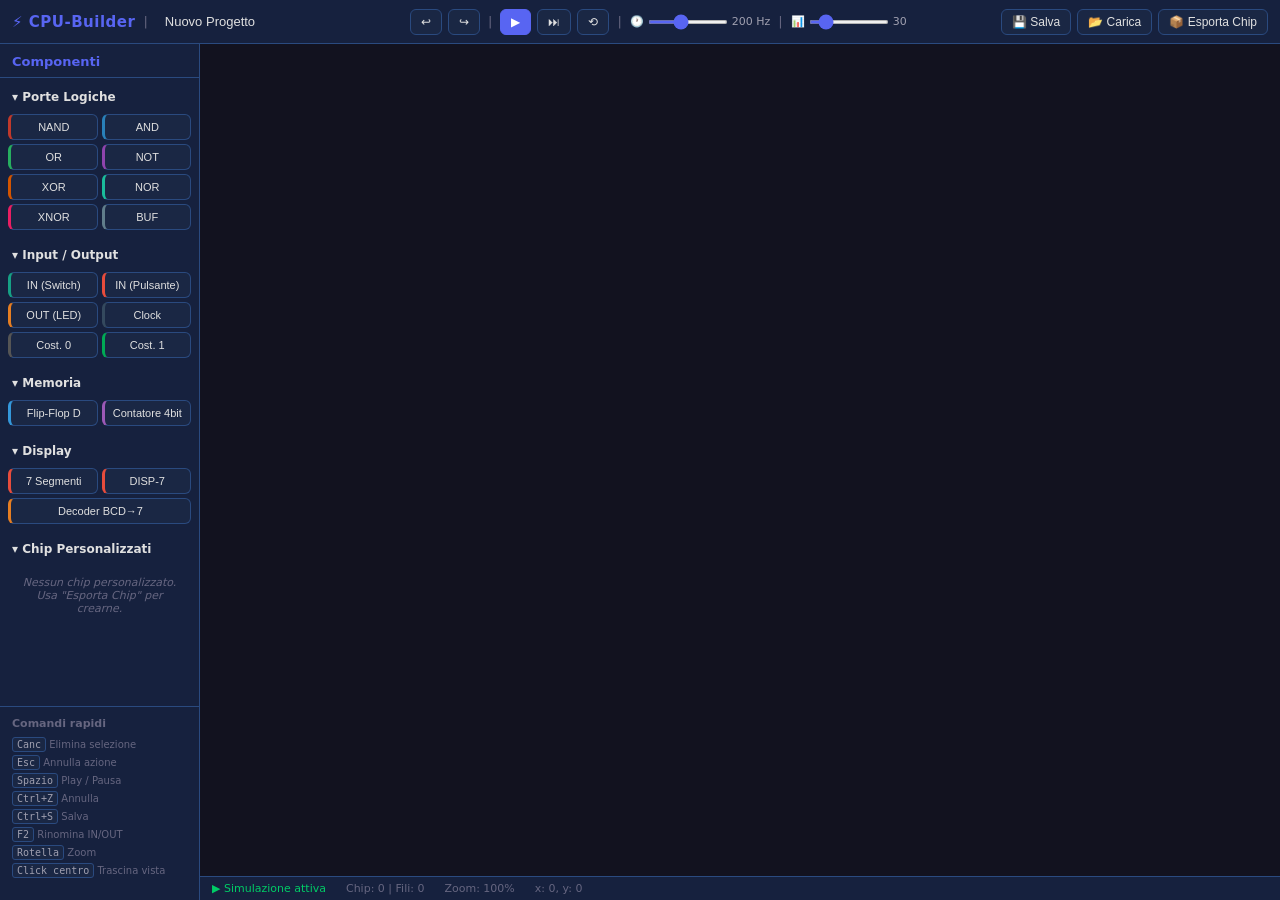
<file: index.html>
<!DOCTYPE html>
<html lang="it">
<head>
    <meta charset="UTF-8">
    <meta name="viewport" content="width=device-width, initial-scale=1.0">
    <title>CPU-Builder — Simulatore di Logica Digitale</title>
    <link rel="stylesheet" href="static/css/style.css">
</head>
<body>
    <!-- ============ BARRA SUPERIORE ============ -->
    <header id="barra-superiore">
        <div class="barra-sinistra">
            <span class="logo">⚡ CPU-Builder</span>
            <span class="separatore">|</span>
            <input type="text" id="nome-progetto" value="Nuovo Progetto" spellcheck="false">
        </div>
        <div class="barra-centro">
            <button id="btn-annulla" class="btn-toolbar" title="Annulla (Ctrl+Z)">↩</button>
            <button id="btn-ripristina" class="btn-toolbar" title="Ripristina (Ctrl+Y)">↪</button>
            <span class="separatore">|</span>
            <button id="btn-play" class="btn-toolbar btn-attivo" title="Avvia/Pausa simulazione (Spazio)">▶</button>
            <button id="btn-passo" class="btn-toolbar" title="Passo singolo">⏭</button>
            <button id="btn-reset" class="btn-toolbar" title="Reset simulazione">⟲</button>
            <span class="separatore">|</span>
            <label class="speed-label" title="Velocità simulazione">
                🕐
                <input type="range" id="velocita-sim" min="1" max="500" value="200">
                <span id="velocita-valore">200 Hz</span>
            </label>
            <span class="separatore">|</span>
            <label class="speed-label" title="Periodo clock (passi)">
                📊
                <input type="range" id="clock-periodo" min="2" max="200" value="30">
                <span id="clock-valore">30</span>
            </label>
        </div>
        <div class="barra-destra">
            <button id="btn-salva" class="btn-toolbar" title="Salva progetto (Ctrl+S)">💾 Salva</button>
            <button id="btn-carica" class="btn-toolbar" title="Carica progetto">📂 Carica</button>
            <button id="btn-esporta-chip" class="btn-toolbar" title="Esporta come chip personalizzato">📦 Esporta Chip</button>
        </div>
    </header>

    <!-- ============ BANNER MODIFICA CHIP ============ -->
    <div id="banner-modifica-chip" class="banner-modifica nascosta">
        <span>✏️ <strong>Modalità modifica chip:</strong> <span id="nome-chip-editing"></span></span>
        <div style="display:flex;gap:8px">
            <button id="btn-salva-chip-edit" class="btn-toolbar btn-primario">💾 Salva Chip</button>
            <button id="btn-annulla-chip-edit" class="btn-toolbar">✕ Annulla</button>
        </div>
    </div>

    <!-- ============ CONTENUTO PRINCIPALE ============ -->
    <div id="contenuto">
        <!-- SIDEBAR SINISTRA: Libreria componenti -->
        <aside id="sidebar">
            <h3>Componenti</h3>

            <div class="categoria">
                <h4 class="cat-titolo" data-cat="porte">▸ Porte Logiche</h4>
                <div class="cat-contenuto" id="cat-porte">
                    <button class="btn-chip" data-tipo="NAND" style="--chip-col: #c0392b">NAND</button>
                    <button class="btn-chip" data-tipo="AND" style="--chip-col: #2980b9">AND</button>
                    <button class="btn-chip" data-tipo="OR" style="--chip-col: #27ae60">OR</button>
                    <button class="btn-chip" data-tipo="NOT" style="--chip-col: #8e44ad">NOT</button>
                    <button class="btn-chip" data-tipo="XOR" style="--chip-col: #d35400">XOR</button>
                    <button class="btn-chip" data-tipo="NOR" style="--chip-col: #1abc9c">NOR</button>
                    <button class="btn-chip" data-tipo="XNOR" style="--chip-col: #e91e63">XNOR</button>
                    <button class="btn-chip" data-tipo="BUFFER" style="--chip-col: #607d8b">BUF</button>
                </div>
            </div>

            <div class="categoria">
                <h4 class="cat-titolo" data-cat="io">▸ Input / Output</h4>
                <div class="cat-contenuto" id="cat-io">
                    <button class="btn-chip" data-tipo="INGRESSO" style="--chip-col: #16a085">IN (Switch)</button>
                    <button class="btn-chip" data-tipo="PULSANTE" style="--chip-col: #e74c3c">IN (Pulsante)</button>
                    <button class="btn-chip" data-tipo="USCITA" style="--chip-col: #e67e22">OUT (LED)</button>
                    <button class="btn-chip" data-tipo="CLOCK" style="--chip-col: #34495e">Clock</button>
                    <button class="btn-chip" data-tipo="COSTANTE_0" style="--chip-col: #555">Cost. 0</button>
                    <button class="btn-chip" data-tipo="COSTANTE_1" style="--chip-col: #00aa55">Cost. 1</button>
                </div>
            </div>

            <div class="categoria">
                <h4 class="cat-titolo" data-cat="memoria">▸ Memoria</h4>
                <div class="cat-contenuto" id="cat-memoria">
                    <button class="btn-chip" data-tipo="FLIPFLOP_D" style="--chip-col: #3498db">Flip-Flop D</button>
                    <button class="btn-chip" data-tipo="CONTATORE_4BIT" style="--chip-col: #9b59b6">Contatore 4bit</button>
                </div>
            </div>

            <div class="categoria">
                <h4 class="cat-titolo" data-cat="display">▸ Display</h4>
                <div class="cat-contenuto" id="cat-display">
                    <button class="btn-chip" data-tipo="DISPLAY7" style="--chip-col: #e74c3c">7 Segmenti</button>
                    <button class="btn-chip" data-tipo="DISPLAY7_NEG" style="--chip-col: #e74c3c">DISP-7</button>
                    <button class="btn-chip" data-tipo="DECODER_BCD7" style="--chip-col: #e67e22">Decoder BCD→7</button>
                </div>
            </div>

            <div class="categoria">
                <h4 class="cat-titolo" data-cat="custom">▸ Chip Personalizzati</h4>
                <div class="cat-contenuto" id="cat-custom">
                    <p class="placeholder-text">Nessun chip personalizzato.<br>Usa "Esporta Chip" per crearne.</p>
                </div>
            </div>

            <div class="sidebar-info">
                <h4>Comandi rapidi</h4>
                <ul>
                    <li><kbd>Canc</kbd> Elimina selezione</li>
                    <li><kbd>Esc</kbd> Annulla azione</li>
                    <li><kbd>Spazio</kbd> Play / Pausa</li>
                    <li><kbd>Ctrl+Z</kbd> Annulla</li>
                    <li><kbd>Ctrl+S</kbd> Salva</li>
                    <li><kbd>F2</kbd> Rinomina IN/OUT</li>
                    <li><kbd>Rotella</kbd> Zoom</li>
                    <li><kbd>Click centro</kbd> Trascina vista</li>
                </ul>
            </div>
        </aside>

        <!-- AREA CANVAS -->
        <main id="area-canvas">
            <canvas id="canvas"></canvas>
            <!-- Barra di stato -->
            <div id="barra-stato">
                <span id="stato-sim">▶ Simulazione attiva</span>
                <span id="stato-info">Chip: 0 | Fili: 0</span>
                <span id="stato-zoom">Zoom: 100%</span>
                <span id="stato-cursore">x: 0, y: 0</span>
            </div>
        </main>
    </div>

    <!-- ============ MODALE CARICA PROGETTO ============ -->
    <div id="modale-carica" class="modale nascosta">
        <div class="modale-contenuto">
            <h3>📂 Carica Progetto</h3>
            <div id="lista-progetti">
                <p class="placeholder-text">Nessun progetto salvato.</p>
            </div>
            <div class="modale-azioni">
                <button id="btn-chiudi-modale" class="btn-toolbar">Chiudi</button>
            </div>
        </div>
    </div>

    <!-- ============ MODALE ESPORTA CHIP ============ -->
    <div id="modale-esporta" class="modale nascosta">
        <div class="modale-contenuto">
            <h3>📦 Esporta come Chip Personalizzato</h3>
            <label>Nome del chip:
                <input type="text" id="nome-chip-esporta" placeholder="MioChip" spellcheck="false">
            </label>
            <label>Colore:
                <input type="color" id="colore-chip-esporta" value="#7f8c8d">
            </label>
            <label>Cartella:
                <select id="cartella-chip-esporta">
                    <option value="">(nessuna cartella)</option>
                    <option value="__nuova__">+ Crea nuova cartella...</option>
                </select>
            </label>
            <label id="label-nuova-cartella" style="display:none">Nome nuova cartella:
                <input type="text" id="nuova-cartella-nome" placeholder="La mia cartella" spellcheck="false">
            </label>
            <div class="modale-azioni">
                <button id="btn-conferma-esporta" class="btn-toolbar btn-primario">Esporta</button>
                <button id="btn-annulla-esporta" class="btn-toolbar">Annulla</button>
            </div>
        </div>
    </div>

    <!-- ============ MODALE VISTA INTERNA ============ -->
    <div id="modale-interno" class="modale nascosta">
        <div class="modale-contenuto modale-interno-contenuto">
            <div class="modale-interno-header">
                <h3 id="titolo-interno">🔍 Vista Interna</h3>
                <div style="display:flex;gap:8px">
                    <button id="btn-modifica-chip" class="btn-toolbar btn-primario" style="display:none">✏️ Modifica</button>
                    <button id="btn-chiudi-interno" class="btn-toolbar">✕ Chiudi</button>
                </div>
            </div>
            <div id="info-chip-interno" class="info-chip-interno"></div>
            <div class="canvas-interno-wrap">
                <canvas id="canvas-interno"></canvas>
            </div>
            <div id="legenda-interno" class="legenda-interno"></div>
        </div>
    </div>

    <!-- JavaScript -->
    <script src="static/js/graphics.js"></script>
    <script src="static/js/app.js"></script>
</body>
</html>
</file>
<file: static/css/style.css>
/* ==========================================================
   CPU-Builder — Stili dell'applicazione
   Tema scuro ispirato a Digital Logic Sim
   ========================================================== */

/* ---- Reset e Base ---- */
*, *::before, *::after {
    margin: 0;
    padding: 0;
    box-sizing: border-box;
}

:root {
    --sfondo: #12121f;
    --sfondo-pannello: #16213e;
    --sfondo-pannello-2: #1a2744;
    --bordo: #2a4a7f;
    --accento: #5865f2;
    --accento-hover: #7289da;
    --testo: #e0e0e0;
    --testo-2: #a0a0b0;
    --testo-3: #666680;
    --errore: #ff4444;
    --successo: #00cc66;
    --raggio: 6px;
}

html, body {
    height: 100%;
    overflow: hidden;
    font-family: 'Segoe UI', system-ui, -apple-system, sans-serif;
    background: var(--sfondo);
    color: var(--testo);
    font-size: 13px;
    user-select: none;
}

/* ---- Barra Superiore ---- */
#barra-superiore {
    display: flex;
    align-items: center;
    justify-content: space-between;
    height: 44px;
    background: var(--sfondo-pannello);
    border-bottom: 1px solid var(--bordo);
    padding: 0 12px;
    gap: 8px;
    z-index: 100;
}

.barra-sinistra, .barra-centro, .barra-destra {
    display: flex;
    align-items: center;
    gap: 6px;
}

.barra-centro {
    flex: 1;
    justify-content: center;
}

.logo {
    font-weight: 700;
    font-size: 15px;
    color: var(--accento);
    letter-spacing: 0.5px;
    white-space: nowrap;
}

.separatore {
    color: var(--testo-3);
    margin: 0 2px;
}

#nome-progetto {
    background: transparent;
    border: 1px solid transparent;
    color: var(--testo);
    font-size: 13px;
    padding: 3px 8px;
    border-radius: var(--raggio);
    width: 160px;
    transition: border-color 0.2s;
}

#nome-progetto:hover {
    border-color: var(--bordo);
}

#nome-progetto:focus {
    outline: none;
    border-color: var(--accento);
    background: var(--sfondo-pannello-2);
}

/* ---- Bottoni Toolbar ---- */
.btn-toolbar {
    background: var(--sfondo-pannello-2);
    color: var(--testo);
    border: 1px solid var(--bordo);
    padding: 5px 10px;
    border-radius: var(--raggio);
    cursor: pointer;
    font-size: 12px;
    transition: all 0.15s;
    white-space: nowrap;
    display: flex;
    align-items: center;
    gap: 4px;
}

.btn-toolbar:hover {
    background: var(--accento);
    border-color: var(--accento);
    color: #fff;
}

.btn-toolbar:active {
    transform: scale(0.95);
}

.btn-toolbar.btn-attivo {
    background: var(--accento);
    border-color: var(--accento);
    color: #fff;
}

.btn-toolbar.nascosta {
    display: none !important;
}

.btn-primario {
    background: var(--accento) !important;
    border-color: var(--accento) !important;
    color: #fff !important;
}

.btn-primario:hover {
    background: var(--accento-hover) !important;
}

/* ---- Speed / Clock labels ---- */
.speed-label {
    display: flex;
    align-items: center;
    gap: 4px;
    color: var(--testo-2);
    font-size: 11px;
    cursor: default;
}

.speed-label input[type="range"] {
    width: 80px;
    height: 4px;
    accent-color: var(--accento);
    cursor: pointer;
}

/* ---- Layout Principale ---- */
#contenuto {
    display: flex;
    height: calc(100% - 44px);
}

/* ---- Sidebar ---- */
#sidebar {
    width: 200px;
    min-width: 200px;
    background: var(--sfondo-pannello);
    border-right: 1px solid var(--bordo);
    overflow-y: auto;
    padding: 10px 0;
    display: flex;
    flex-direction: column;
}

#sidebar h3 {
    font-size: 13px;
    color: var(--accento);
    padding: 0 12px 8px;
    border-bottom: 1px solid var(--bordo);
    margin-bottom: 6px;
}

.categoria {
    margin-bottom: 4px;
}

.cat-titolo {
    padding: 6px 12px;
    cursor: pointer;
    font-size: 12px;
    color: var(--testo-2);
    transition: color 0.15s;
    font-weight: 600;
}

.cat-titolo:hover {
    color: var(--testo);
}

.cat-titolo.aperta {
    color: var(--testo);
}

.cat-contenuto {
    display: none;
    padding: 4px 8px 8px;
    gap: 4px;
    flex-wrap: wrap;
}

.cat-contenuto.visibile {
    display: flex;
}

.btn-chip {
    flex: 1 1 calc(50% - 4px);
    min-width: 75px;
    padding: 6px 4px;
    border: 1px solid var(--bordo);
    border-left: 3px solid var(--chip-col, #888);
    background: var(--sfondo-pannello-2);
    color: var(--testo);
    font-size: 11px;
    border-radius: var(--raggio);
    cursor: pointer;
    text-align: center;
    transition: all 0.15s;
}

.btn-chip:hover {
    background: var(--chip-col, #888);
    color: #fff;
    border-color: var(--chip-col, #888);
}

.btn-chip.selezionato {
    background: var(--chip-col, #888);
    color: #fff;
    box-shadow: 0 0 8px var(--chip-col, #888);
}

.sidebar-info {
    margin-top: auto;
    padding: 10px 12px;
    border-top: 1px solid var(--bordo);
}

.sidebar-info h4 {
    font-size: 11px;
    color: var(--testo-3);
    margin-bottom: 6px;
}

.sidebar-info ul {
    list-style: none;
    font-size: 10px;
    color: var(--testo-3);
    line-height: 1.8;
}

.sidebar-info kbd {
    background: var(--sfondo-pannello-2);
    border: 1px solid var(--bordo);
    padding: 1px 4px;
    border-radius: 3px;
    font-size: 10px;
    font-family: monospace;
    color: var(--testo-2);
}

.placeholder-text {
    color: var(--testo-3);
    font-size: 11px;
    text-align: center;
    padding: 10px;
    font-style: italic;
}

/* ---- Area Canvas ---- */
#area-canvas {
    flex: 1;
    position: relative;
    overflow: hidden;
}

#canvas {
    width: 100%;
    height: 100%;
    display: block;
    cursor: crosshair;
}

/* ---- Barra di Stato ---- */
#barra-stato {
    position: absolute;
    bottom: 0;
    left: 0;
    right: 0;
    height: 24px;
    background: var(--sfondo-pannello);
    border-top: 1px solid var(--bordo);
    display: flex;
    align-items: center;
    padding: 0 12px;
    gap: 20px;
    font-size: 11px;
    color: var(--testo-3);
    z-index: 10;
}

#stato-sim {
    color: var(--successo);
}

/* ---- Modale ---- */
.modale {
    position: fixed;
    top: 0;
    left: 0;
    right: 0;
    bottom: 0;
    background: rgba(0, 0, 0, 0.6);
    display: flex;
    align-items: center;
    justify-content: center;
    z-index: 1000;
    backdrop-filter: blur(4px);
}

.modale.nascosta {
    display: none;
}

.modale-contenuto {
    background: var(--sfondo-pannello);
    border: 1px solid var(--bordo);
    border-radius: 10px;
    padding: 24px;
    min-width: 360px;
    max-width: 500px;
    max-height: 70vh;
    overflow-y: auto;
    box-shadow: 0 10px 40px rgba(0, 0, 0, 0.5);
}

.modale-contenuto h3 {
    margin-bottom: 16px;
    font-size: 16px;
}

.modale-contenuto label {
    display: flex;
    align-items: center;
    gap: 10px;
    margin-bottom: 12px;
    font-size: 13px;
    color: var(--testo-2);
}

.modale-contenuto input[type="text"] {
    flex: 1;
    background: var(--sfondo);
    border: 1px solid var(--bordo);
    color: var(--testo);
    padding: 6px 10px;
    border-radius: var(--raggio);
    font-size: 13px;
}

.modale-contenuto input[type="text"]:focus {
    outline: none;
    border-color: var(--accento);
}

.modale-contenuto input[type="color"] {
    width: 40px;
    height: 30px;
    border: 1px solid var(--bordo);
    border-radius: var(--raggio);
    background: transparent;
    cursor: pointer;
}

.modale-azioni {
    display: flex;
    gap: 8px;
    justify-content: flex-end;
    margin-top: 16px;
}

/* ---- Modale Editor Immagine ROM 8x8 ---- */
.rom-hint {
    font-size: 11px;
    color: var(--testo-2);
    margin: 6px 0 10px;
}

#rom-griglia {
    display: grid;
    grid-template-columns: repeat(8, 30px);
    gap: 3px;
    justify-content: center;
    margin: 10px 0;
}

.rom-cella {
    width: 30px;
    height: 30px;
    border-radius: 4px;
    border: 1px solid #333;
    background: #1a0a0a;
    cursor: pointer;
    padding: 0;
}

.rom-cella:hover {
    border-color: #ff6666;
}

.rom-cella.on {
    background: #ff1a1a;
    box-shadow: 0 0 8px #ff4444;
}

#rom-testo {
    font-family: monospace;
    letter-spacing: 1px;
}

/* ---- Modale Vista Interna ---- */
.modale-interno-contenuto {
    min-width: 700px;
    max-width: 900px;
    max-height: 85vh;
    padding: 20px;
}

/* ---- Banner Modifica Chip ---- */
.banner-modifica {
    display: flex;
    align-items: center;
    justify-content: space-between;
    height: 38px;
    background: linear-gradient(90deg, #e74c3c 0%, #c0392b 100%);
    color: #fff;
    padding: 0 16px;
    font-size: 13px;
    z-index: 101;
    box-shadow: 0 2px 8px rgba(231, 76, 60, 0.3);
}

.banner-modifica.nascosta {
    display: none;
}

.modale-interno-header {
    display: flex;
    align-items: center;
    justify-content: space-between;
    margin-bottom: 12px;
}

.modale-interno-header h3 {
    margin-bottom: 0;
}

.info-chip-interno {
    font-size: 12px;
    color: var(--testo-2);
    margin-bottom: 10px;
    padding: 8px 12px;
    background: var(--sfondo);
    border-radius: var(--raggio);
    border: 1px solid var(--bordo);
    line-height: 1.6;
}

.canvas-interno-wrap {
    width: 100%;
    height: 420px;
    border-radius: var(--raggio);
    overflow: hidden;
    border: 1px solid var(--bordo);
    background: #0a0a18;
}

#canvas-interno {
    width: 100%;
    height: 100%;
    display: block;
}

.legenda-interno {
    margin-top: 10px;
    font-size: 11px;
    color: var(--testo-2);
    display: flex;
    gap: 16px;
    flex-wrap: wrap;
}

.leg-item {
    display: flex;
    align-items: center;
    gap: 4px;
}

.leg-dot {
    width: 10px;
    height: 10px;
    border-radius: 50%;
    display: inline-block;
}

/* ---- Lista Progetti ---- */
#lista-progetti {
    max-height: 300px;
    overflow-y: auto;
}

.progetto-item {
    display: flex;
    align-items: center;
    justify-content: space-between;
    padding: 8px 12px;
    background: var(--sfondo-pannello-2);
    border: 1px solid var(--bordo);
    border-radius: var(--raggio);
    margin-bottom: 6px;
    cursor: pointer;
    transition: all 0.15s;
}

.progetto-item:hover {
    border-color: var(--accento);
    background: var(--sfondo);
}

.progetto-nome {
    font-weight: 600;
    font-size: 13px;
}

.progetto-descrizione {
    font-size: 11px;
    color: var(--testo-2);
    margin: 2px 0;
}

.progetto-dettagli {
    font-size: 10px;
    color: var(--testo-3);
}

.progetto-azioni {
    display: flex;
    gap: 4px;
}

.progetto-azioni button {
    background: transparent;
    border: none;
    color: var(--testo-3);
    cursor: pointer;
    font-size: 14px;
    padding: 2px 4px;
    border-radius: 3px;
}

.progetto-azioni button:hover {
    color: var(--errore);
    background: rgba(255, 68, 68, 0.1);
}

/* ---- Scrollbar Custom ---- */
::-webkit-scrollbar {
    width: 6px;
}

::-webkit-scrollbar-track {
    background: var(--sfondo);
}

::-webkit-scrollbar-thumb {
    background: var(--bordo);
    border-radius: 3px;
}

::-webkit-scrollbar-thumb:hover {
    background: var(--accento);
}
</file>
